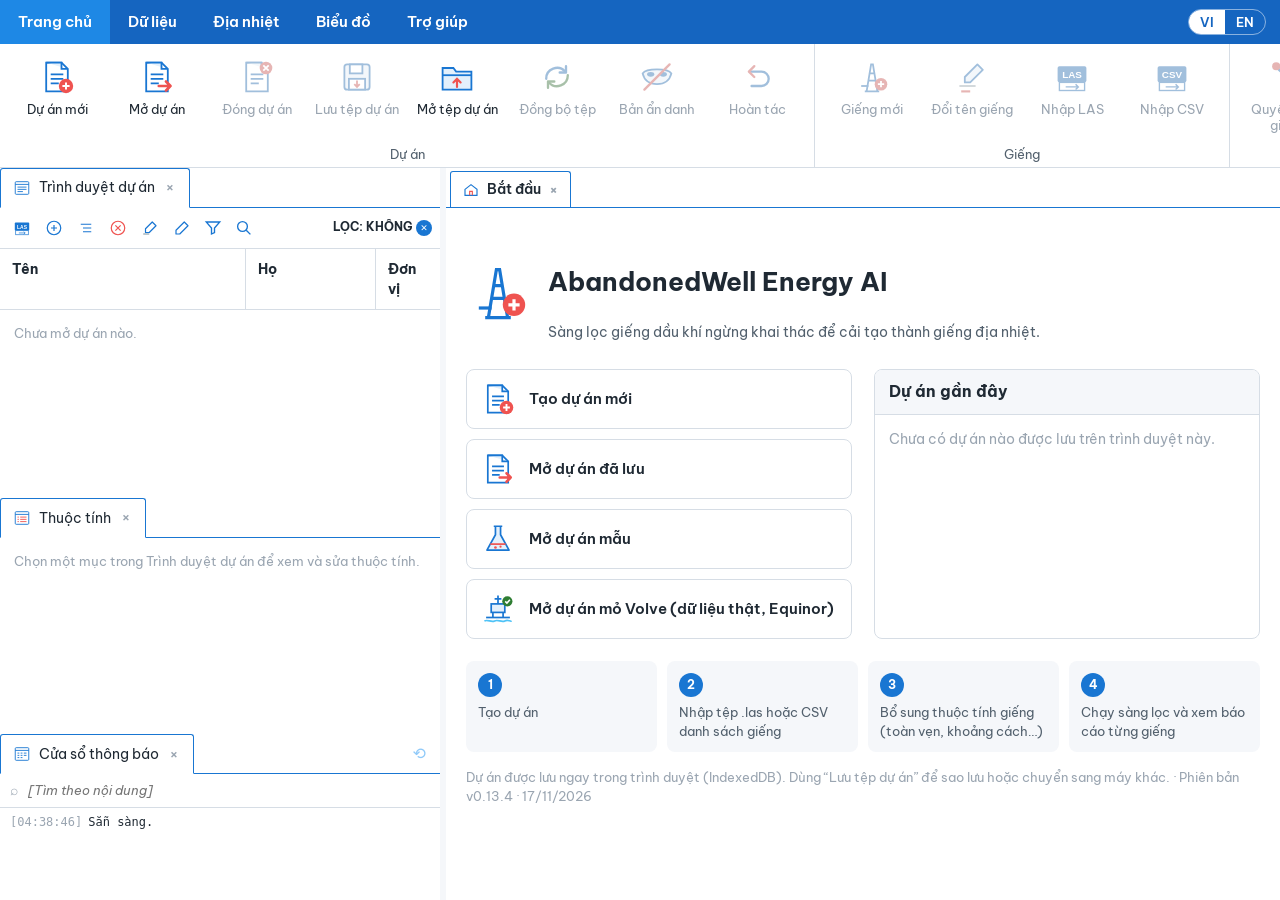
<file: index.html>
<!doctype html>
<html lang="vi">
<head>
  <meta charset="utf-8">
  <meta name="viewport" content="width=device-width, initial-scale=1">
  <title>AbandonedWell Energy AI</title>
  <meta name="description" content="Sàng lọc giếng dầu khí ngừng khai thác để chuyển đổi sang địa nhiệt / Screening abandoned oil & gas wells for geothermal repurposing.">
  <link rel="icon" href="data:image/svg+xml,%3Csvg xmlns='http://www.w3.org/2000/svg' viewBox='0 0 32 32'%3E%3Crect width='32' height='32' rx='7' fill='%231565c0'/%3E%3Crect x='13' y='6' width='6' height='20' fill='%23cfe3f5'/%3E%3Cpath d='M16 24V9' stroke='%23ef5350' stroke-width='2.5'/%3E%3C/svg%3E">
  <link rel="preconnect" href="https://fonts.googleapis.com">
  <link rel="preconnect" href="https://fonts.gstatic.com" crossorigin>
  <link href="https://fonts.googleapis.com/css2?family=Be+Vietnam+Pro:wght@400;500;600;700&display=swap" rel="stylesheet">
  <link rel="stylesheet" href="css/style.css">
</head>
<body>
<div class="app">
  <!-- ribbon -->
  <header class="ribbon">
    <div class="tabbar">
      <div class="tabs" id="ribbonTabs"></div>
      <div class="tabbar-right">
        <span class="proj-name" id="projName"></span>
        <div class="lang" role="group" aria-label="Language"><button data-lang="vi">VI</button><button data-lang="en">EN</button></div>
      </div>
    </div>
    <div class="ribbon-body" id="ribbonBody"></div>
  </header>

  <!-- main -->
  <div class="main">
    <aside class="side" id="side">
      <section class="pane" id="paneBrowser">
        <div class="pane-head"><div class="pane-tab"><span class="pi" data-icon="browser"></span><span data-i18n="p.browser"></span><button class="x" data-close="paneBrowser">×</button></div></div>
        <div class="pane-tools">
          <button data-act="importLas" data-icon="importLas" data-tip="b.importLas"></button>
          <button data-act="newWell" data-icon="addSmall" data-tip="b.newWell"></button>
          <button data-act="toggleTree" data-icon="collapse" data-tip=""></button>
          <button data-act="delete" data-icon="del" data-tip="b.delete"></button>
          <button data-act="renameWell" data-icon="rename" data-tip="b.renameWell"></button>
          <button data-act="focusProps" data-icon="edit" data-tip="b.props"></button>
          <select id="famFilter" title="Family"></select>
          <button data-act="search" data-icon="search" data-tip=""></button>
          <span class="filter-label"><span data-i18n="filter"></span>: <b id="filterLabel"></b></span>
          <button class="clear-filter" data-act="clearFilter" title="×">✕</button>
        </div>
        <input class="tree-search" id="treeSearch" hidden>
        <div class="tree-head"><span data-i18n="col.name"></span><span data-i18n="col.family"></span><span data-i18n="col.unit"></span></div>
        <div class="tree" id="tree"></div>
      </section>
      <div class="hsplit" data-split="paneBrowser"></div>
      <section class="pane" id="paneProps">
        <div class="pane-head"><div class="pane-tab"><span class="pi" data-icon="props"></span><span data-i18n="p.props"></span><button class="x" data-close="paneProps">×</button></div></div>
        <div class="props" id="props"></div>
      </section>
      <div class="hsplit" data-split="paneProps"></div>
      <section class="pane" id="paneOutput">
        <div class="pane-head"><div class="pane-tab"><span class="pi" data-icon="output"></span><span data-i18n="p.output"></span><button class="x" data-close="paneOutput">×</button></div>
          <button class="pane-btn" data-act="clearLog" title="Clear">⟲</button></div>
        <div class="out-search"><span>⌕</span><input id="logSearch"></div>
        <div class="output" id="output"></div>
      </section>
    </aside>
    <div class="vsplit" id="vsplit"></div>
    <section class="work">
      <div class="doc-tabs" id="docTabs"></div>
      <div class="doc-area" id="docArea"></div>
    </section>
  </div>
</div>

<div class="modal" id="modal" hidden><div class="modal-box"><div class="modal-head"><h3 id="mTitle"></h3><button class="x" id="mX">×</button></div><div class="modal-body" id="mBody"></div><div class="modal-foot" id="mFoot"></div></div></div>
<input type="file" id="fileLas" accept=".las,.LAS" multiple hidden>
<input type="file" id="fileCsv" accept=".csv,text/csv" hidden>
<input type="file" id="fileProj" accept=".json,application/json" hidden>
<input type="file" id="fileSurvey" accept=".txt,.csv,.dev,.sur" hidden>
<input type="file" id="fileDst" accept=".csv,text/csv" hidden>

<script src="js/vendor/chart.umd.min.js"></script>
<script src="js/i18n.js"></script>
<script src="js/model.js"></script>
<script src="js/las.js"></script>
<script src="js/utilization.js"></script>
<script src="js/tech.js"></script>
<script src="js/integrity.js"></script>
<script src="js/privacy.js"></script>
<script src="js/regs.js"></script>
<script src="js/ml.js"></script>
<script src="js/guide.js"></script>
<script src="js/sync.js"></script>
<script src="js/app.js"></script>
<script>if ('serviceWorker' in navigator && (location.protocol === 'https:' || location.hostname === 'localhost' || location.hostname === '127.0.0.1')) navigator.serviceWorker.register('sw.js').catch(() => {});</script>
</body>
</html>
</file>
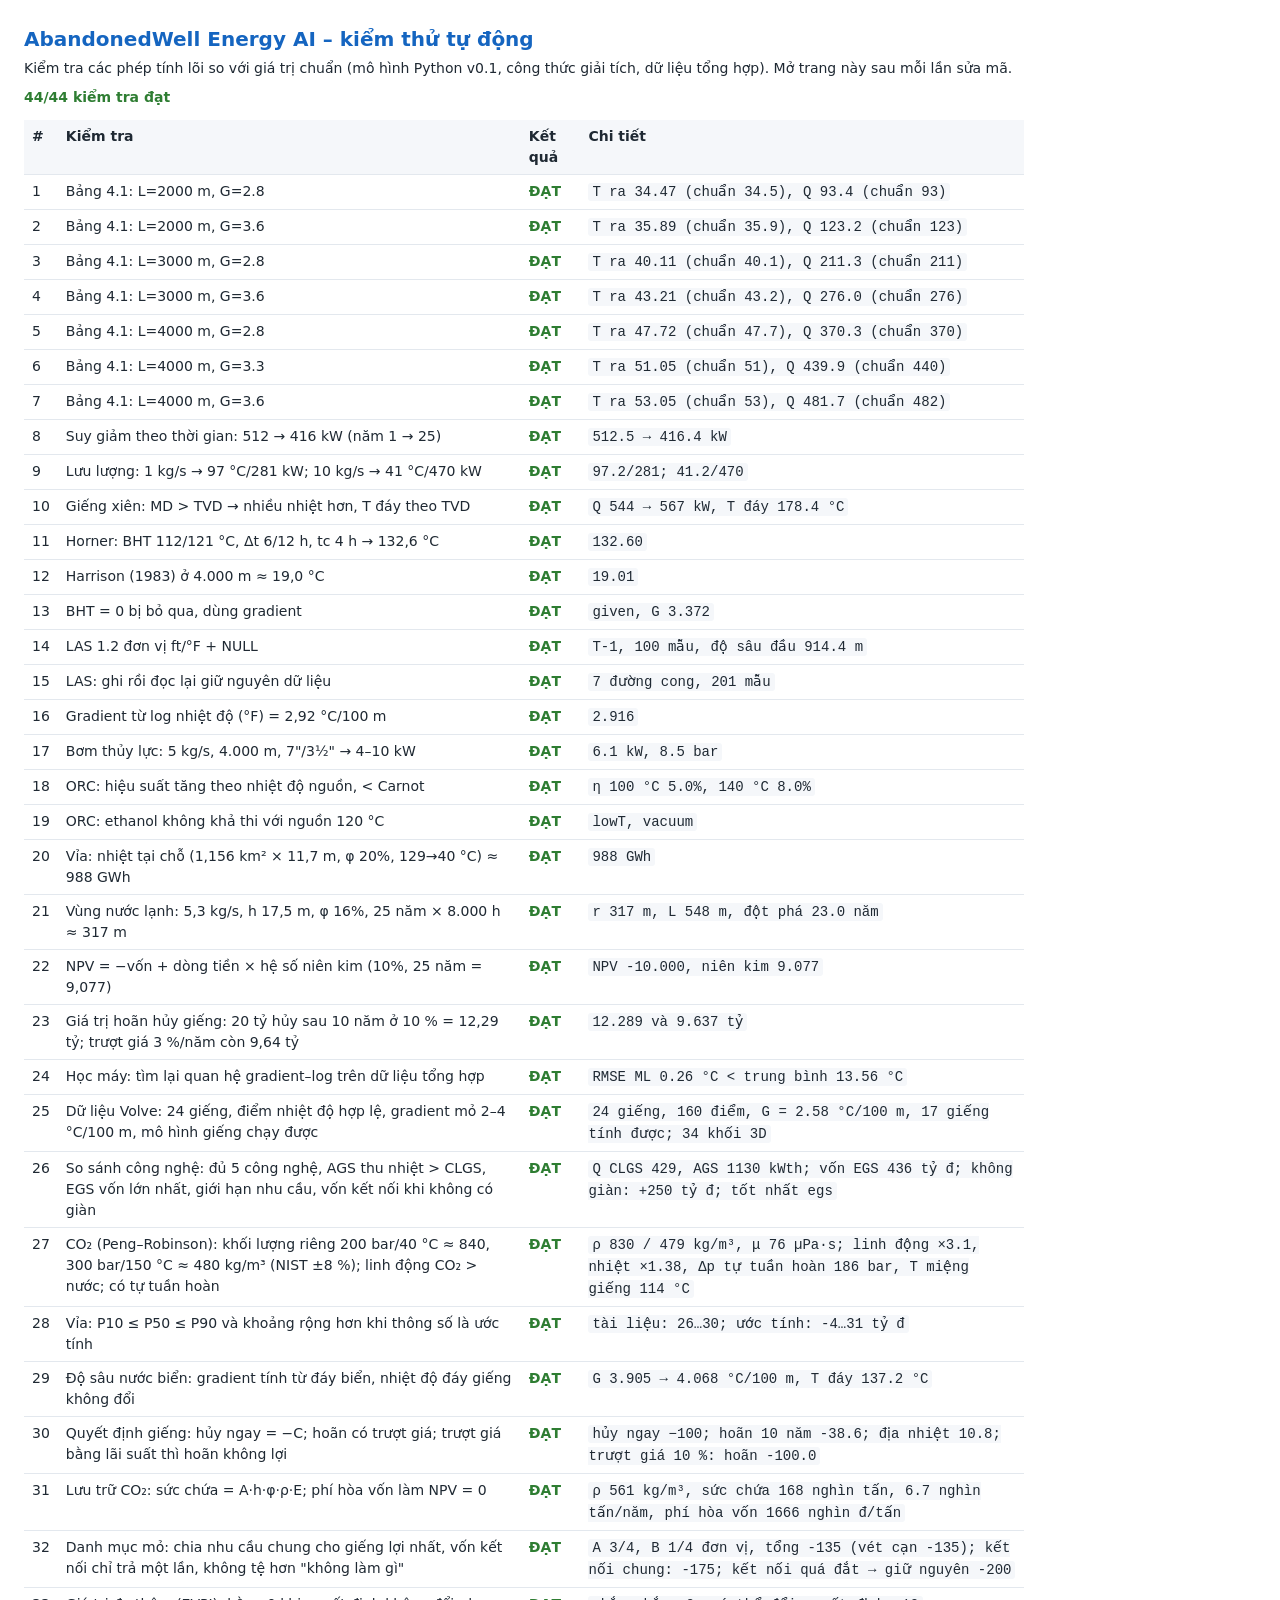
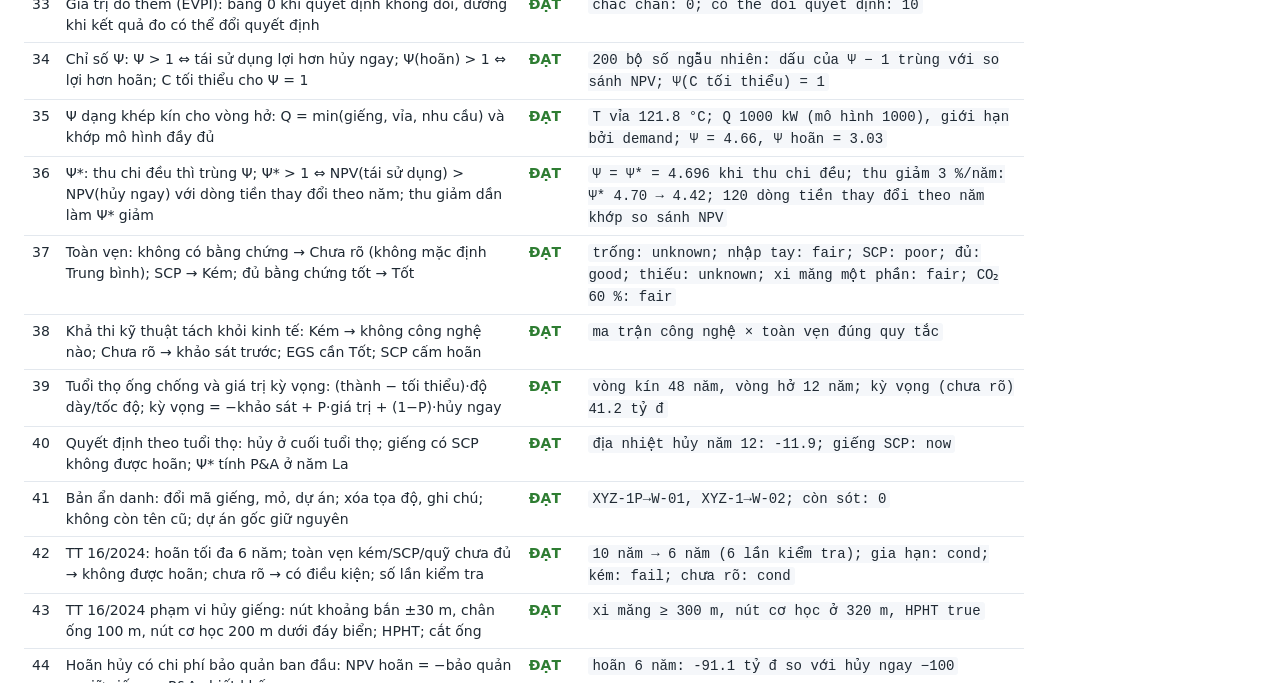
<file: tests.html>
<!doctype html>
<html lang="vi">
<head>
<meta charset="utf-8">
<meta name="viewport" content="width=device-width, initial-scale=1">
<title>AbandonedWell – Kiểm thử</title>
<style>
  :root { color-scheme: light; }
  body { font: 14px/1.5 system-ui, "Segoe UI", sans-serif; margin: 24px; color: #1f2933; background: #fff; }
  h1 { font-size: 20px; color: #1565c0; margin: 0 0 4px; }
  table { border-collapse: collapse; width: 100%; max-width: 1000px; margin-top: 12px; }
  th, td { border-bottom: 1px solid #e3e8ee; padding: 6px 8px; text-align: left; vertical-align: top; }
  th { background: #f5f7fa; }
  .ok { color: #2e7d32; font-weight: 700; } .fail { color: #c62828; font-weight: 700; }
  #sum { font-weight: 700; margin-top: 8px; }
  code { background: #f5f7fa; padding: 1px 4px; border-radius: 3px; }
</style>
</head>
<body>
<h1>AbandonedWell Energy AI – kiểm thử tự động</h1>
<div>Kiểm tra các phép tính lõi so với giá trị chuẩn (mô hình Python v0.1, công thức giải tích, dữ liệu tổng hợp). Mở trang này sau mỗi lần sửa mã.</div>
<div id="sum"></div>
<table><thead><tr><th>#</th><th>Kiểm tra</th><th>Kết quả</th><th>Chi tiết</th></tr></thead><tbody id="rows"></tbody></table>
<script src="js/model.js"></script>
<script src="js/las.js"></script>
<script src="js/utilization.js"></script>
<script src="js/tech.js"></script>
<script src="js/integrity.js"></script>
<script src="js/privacy.js"></script>
<script src="js/regs.js"></script>
<script src="js/ml.js"></script>
<script src="js/tests.js"></script>
</body>
</html>
</file>
<file: css/style.css>
:root {
  --bar: #1565c0;
  --bar-2: #1e88e5;
  --blue: #1976d2;
  --blue-soft: #e3f0fc;
  --red: #ef5350;
  --bg: #ffffff;
  --bg2: #f5f7fa;
  --ink: #1f2933;
  --ink2: #52606d;
  --muted: #9aa5b1;
  --line: #d6dde5;
  --line2: #1976d2;
  --good: #2e7d32; --fair: #b26a00; --poor: #c62828;
  --accent: #ef6c00;
  --side-w: 440px;
  color-scheme: light;
}
* { box-sizing: border-box; }
[hidden] { display: none !important; }
html, body { height: 100%; margin: 0; }
body { background: var(--bg); color: var(--ink); font: 14px/1.45 "Be Vietnam Pro", system-ui, -apple-system, "Segoe UI", Roboto, sans-serif; overflow: hidden; }
button, input, select { font: inherit; color: inherit; }
.app { height: 100vh; display: flex; flex-direction: column; }

/* ---------- ribbon ---------- */
.tabbar { background: var(--bar); color: #fff; display: flex; align-items: stretch; height: 44px; }
.tabs { display: flex; overflow-x: auto; scrollbar-width: none; }
.tabs::-webkit-scrollbar { display: none; }
.tabs button { background: none; border: 0; color: #fff; font-weight: 600; padding: 0 18px; cursor: pointer; white-space: nowrap; font-size: 14.5px; }
.tabs button:hover { background: rgba(255,255,255,.12); }
.tabs button.on { background: var(--bar-2); }
.tabbar-right { margin-left: auto; display: flex; align-items: center; gap: 14px; padding: 0 14px; }
.proj-name { font-weight: 600; font-size: 13.5px; white-space: nowrap; max-width: 280px; overflow: hidden; text-overflow: ellipsis; }
.proj-name:not(:empty)::before { content: "📁 "; }
.lang { display: flex; border: 1px solid rgba(255,255,255,.5); border-radius: 999px; overflow: hidden; }
.lang button { background: none; border: 0; color: #fff; padding: 3px 11px; font-weight: 600; font-size: 12.5px; cursor: pointer; }
.lang button.on { background: #fff; color: var(--bar); }
.ribbon-body { display: flex; border-bottom: 1px solid var(--line); background: #fff; overflow-x: auto; min-height: 116px; }
.rgroup { display: flex; flex-direction: column; border-right: 1px solid var(--line); padding: 8px 8px 4px; flex: none; }
.rgroup-items { display: flex; gap: 2px; flex: 1; }
.rgroup-label { text-align: center; color: var(--ink2); font-size: 12.5px; padding-top: 4px; }
.rbtn { width: 98px; display: flex; flex-direction: column; align-items: center; gap: 6px; background: none; border: 1px solid transparent; border-radius: 6px; padding: 6px 4px; cursor: pointer; font-size: 13px; line-height: 1.25; text-align: center; color: var(--ink); }
.rbtn:hover:not(:disabled) { background: var(--blue-soft); border-color: #bcd9f5; }
.rbtn.on { background: var(--blue-soft); }
.rbtn:disabled { color: var(--muted); cursor: default; }
.rbtn:disabled svg { opacity: .45; filter: grayscale(.3); }
.rbtn svg { width: 36px; height: 36px; flex: none; }

/* ---------- main layout ---------- */
.main { flex: 1; display: flex; min-height: 0; background: var(--bg2); }
.side { width: var(--side-w); flex: none; display: flex; flex-direction: column; min-height: 0; background: #fff; }
.vsplit { width: 6px; cursor: col-resize; flex: none; background: var(--bg2); }
.vsplit:hover { background: #cfe2f6; }
.hsplit { height: 5px; cursor: row-resize; flex: none; background: #fff; }
.hsplit:hover { background: #cfe2f6; }
.pane { display: flex; flex-direction: column; min-height: 60px; overflow: hidden; }
.pane[hidden] { display: none; }
#paneBrowser { flex: 1 1 45%; }
#paneProps { flex: 1 1 32%; }
#paneOutput { flex: 1 1 23%; }
.pane-head { display: flex; align-items: flex-end; height: 40px; border-bottom: 1px solid var(--line2); flex: none; padding-right: 8px; }
.pane-tab { display: flex; align-items: center; gap: 8px; height: 40px; padding: 0 12px; border: 1px solid var(--line2); border-bottom: 1px solid #fff; margin-bottom: -1px; background: #fff; font-size: 14px; border-radius: 3px 3px 0 0; }
.pane-tab .x, .modal .x { border: 0; background: none; color: var(--muted); cursor: pointer; font-size: 17px; padding: 0 2px; }
.pane-tab .x:hover { color: var(--poor); }
.pane-btn { margin-left: auto; border: 0; background: none; color: #90caf9; cursor: pointer; font-size: 16px; align-self: center; }
.pi svg { width: 18px; height: 18px; display: block; }
.pane-tools { display: flex; align-items: center; gap: 4px; padding: 6px 8px; border-bottom: 1px solid var(--line); flex: none; }
.pane-tools button { border: 0; background: none; width: 28px; height: 28px; border-radius: 5px; cursor: pointer; display: grid; place-items: center; padding: 0; }
.pane-tools button:hover { background: var(--blue-soft); }
.pane-tools button svg { width: 18px; height: 18px; }
.pane-tools select { width: 26px; height: 26px; border: 0; background: transparent url("data:image/svg+xml,%3Csvg xmlns='http://www.w3.org/2000/svg' viewBox='0 0 24 24' fill='none' stroke='%231976d2' stroke-width='1.8'%3E%3Cpath d='M3 4h18l-7 8v6l-4 2v-8z'/%3E%3C/svg%3E") center/18px no-repeat; color: transparent; cursor: pointer; appearance: none; -webkit-appearance: none; }
.pane-tools select option { color: var(--ink); }
.filter-label { margin-left: auto; font-size: 11.5px; font-weight: 700; color: var(--ink); white-space: nowrap; overflow: hidden; text-overflow: ellipsis; max-width: 150px; }
.clear-filter { color: #fff !important; background: var(--blue) !important; width: 16px !important; height: 16px !important; border-radius: 50% !important; font-size: 9px; line-height: 1; }
.tree-search { margin: 6px 8px; border: 1px solid var(--line); border-radius: 5px; padding: 5px 8px; font-size: 13px; }
.tree-head, .trow { display: grid; grid-template-columns: minmax(0, 1fr) 130px 64px; }
.tree-head { border-bottom: 1px solid var(--line); flex: none; }
.tree-head span { padding: 10px 12px; font-weight: 700; border-right: 1px solid var(--line); }
.tree-head span:last-child { border: 0; }
.tree { flex: 1; overflow: auto; }
.trow { cursor: default; user-select: none; font-size: 13.5px; }
.trow > span { padding: 4px 12px; white-space: nowrap; overflow: hidden; text-overflow: ellipsis; }
.trow > span:first-child { display: flex; align-items: center; gap: 5px; }
.trow .tedit { flex: 1; min-width: 60px; font: inherit; padding: 1px 4px; border: 1px solid var(--accent, #1565c0); border-radius: 3px; outline: none; background: #fff; color: var(--ink); }
.trow:hover { background: #f1f7fd; }
.trow.sel { background: #d4e8fb; }
.trow .car { width: 14px; flex: none; color: var(--ink2); cursor: pointer; text-align: center; font-size: 10px; }
.trow svg { width: 16px; height: 16px; flex: none; }
.trow .fam, .trow .unit { color: var(--ink2); }
.tree .empty-msg { padding: 14px; color: var(--muted); font-size: 13px; }

/* properties */
.props { flex: 1; overflow: auto; font-size: 13px; }
.props .empty-msg { padding: 14px; color: var(--muted); }
.ptable { width: 100%; border-collapse: collapse; table-layout: fixed; }
.ptable td { border-bottom: 1px solid #edf1f5; padding: 3px 8px; vertical-align: middle; }
.ptable td:first-child { width: 52%; color: var(--ink2); border-right: 1px solid #edf1f5; }
.ptable tr.grp td { background: var(--bg2); font-weight: 700; color: var(--bar); padding: 5px 8px; }
.ptable input, .ptable select { width: 100%; border: 1px solid transparent; background: transparent; padding: 3px 5px; border-radius: 4px; font-size: 13px; }
.ptable input:hover, .ptable select:hover { border-color: var(--line); }
.ptable input:focus, .ptable select:focus { outline: none; border-color: var(--blue); background: #fff; }
.ptable .ro { padding: 3px 5px; color: var(--ink); overflow: hidden; text-overflow: ellipsis; white-space: nowrap; display: block; }

/* output */
.out-search { display: flex; align-items: center; gap: 8px; padding: 6px 10px; border-bottom: 1px solid var(--line); color: var(--muted); flex: none; }
.out-search input { border: 0; outline: none; flex: 1; font-style: italic; font-size: 13px; }
.output { flex: 1; overflow: auto; font: 12px/1.5 Consolas, "Cascadia Mono", monospace; padding: 4px 0; }
.output div { padding: 1px 10px; white-space: pre-wrap; }
.output .t { color: var(--muted); margin-right: 6px; }
.output .warn { color: var(--fair); } .output .err { color: var(--poor); } .output .ok { color: var(--good); }

/* ---------- workspace ---------- */
.work { flex: 1; min-width: 0; display: flex; flex-direction: column; background: #fff; }
.doc-tabs { display: flex; align-items: flex-end; height: 40px; border-bottom: 1px solid var(--line2); overflow-x: auto; flex: none; padding-left: 4px; scrollbar-width: thin; }
.doc-tab { display: flex; align-items: center; gap: 8px; height: 36px; padding: 0 12px; border: 1px solid transparent; border-bottom: 0; cursor: pointer; white-space: nowrap; font-size: 13.5px; color: var(--ink2); border-radius: 3px 3px 0 0; }
.doc-tab.on { border-color: var(--line2); background: #fff; color: var(--ink); margin-bottom: -1px; height: 37px; font-weight: 600; }
.doc-tab .x { border: 0; background: none; color: var(--muted); cursor: pointer; font-size: 15px; padding: 0; }
.doc-tab .x:hover { color: var(--poor); }
.doc-tab svg { width: 16px; height: 16px; }
.doc-area { flex: 1; min-height: 0; overflow: auto; position: relative; }
.doc { padding: 18px 20px; min-height: 100%; }
.doc h2 { margin: 0 0 4px; color: var(--bar); font-size: 20px; }
.doc h3 { margin: 0 0 10px; color: var(--bar); font-size: 15px; }
.muted { color: var(--ink2); }
.hint { color: var(--muted); font-size: 12.5px; }

/* start page */
.start { max-width: 980px; margin: 0 auto; padding: 34px 20px; }
.start-hero { display: flex; gap: 18px; align-items: center; margin-bottom: 26px; }
.start-hero svg { width: 64px; height: 64px; flex: none; }
.start-hero h2 { font-size: 26px; }
.start-grid { display: grid; grid-template-columns: 1fr 1fr; gap: 22px; }
.start-actions { display: flex; flex-direction: column; gap: 10px; }
.big-act { display: flex; align-items: center; gap: 14px; border: 1px solid var(--line); background: #fff; padding: 12px 14px; border-radius: 8px; cursor: pointer; text-align: left; font-size: 15px; font-weight: 600; }
.big-act:hover { border-color: var(--blue); background: #f6fbff; }
.big-act svg { width: 34px; height: 34px; flex: none; }
.recent { border: 1px solid var(--line); border-radius: 8px; overflow: hidden; }
.recent h3 { padding: 10px 14px; margin: 0; background: var(--bg2); border-bottom: 1px solid var(--line); }
.recent .item { display: flex; justify-content: space-between; gap: 10px; padding: 9px 14px; border-bottom: 1px solid #edf1f5; cursor: pointer; }
.recent .item:hover { background: #f1f7fd; }
.recent .item small { color: var(--muted); white-space: nowrap; }
.recent .none { padding: 14px; color: var(--muted); }
.steps { margin: 22px 0 0; padding: 0; list-style: none; display: grid; grid-template-columns: repeat(4, 1fr); gap: 10px; counter-reset: s; }
.steps li { background: var(--bg2); border-radius: 8px; padding: 12px; font-size: 13px; color: var(--ink2); counter-increment: s; }
.steps li::before { content: counter(s); display: grid; place-items: center; width: 24px; height: 24px; border-radius: 50%; background: var(--blue); color: #fff; font-weight: 700; margin-bottom: 6px; font-size: 12px; }

/* tables in docs */
.kpis { display: grid; grid-template-columns: repeat(4, 1fr); gap: 12px; margin: 12px 0 14px; }
.kpi { border: 1px solid var(--line); border-radius: 8px; padding: 10px 14px; }
.kpi span { color: var(--ink2); font-size: 12.5px; display: block; }
.kpi b { font-size: 24px; color: var(--bar); }
.tscroll { overflow-x: auto; }
.tbl { width: 100%; border-collapse: collapse; font-size: 13.5px; }
.tbl th { background: var(--bg2); text-align: left; font-weight: 700; padding: 8px 10px; white-space: nowrap; border-bottom: 1px solid var(--line); font-size: 12.5px; }
.tbl td { padding: 7px 10px; border-bottom: 1px solid #edf1f5; white-space: nowrap; }
.tbl .n { text-align: right; font-variant-numeric: tabular-nums; }
.tbl tbody tr { cursor: default; }
.tbl tbody tr:hover { background: #f1f7fd; }
.tbl tbody tr.sel { background: #d4e8fb; }
.tbl td.use { white-space: normal; min-width: 160px; font-size: 12.5px; color: var(--ink2); }
.tbl tr.pass td:first-child { box-shadow: inset 3px 0 0 var(--good); }
.badge { font-weight: 700; } .badge.good { color: var(--good); } .badge.fair { color: var(--fair); } .badge.poor { color: var(--poor); }
.bar { display: flex; align-items: center; gap: 8px; min-width: 120px; }
.bar i { flex: 1; height: 9px; border-radius: 9px; background: #e8ecf1; overflow: hidden; }
.bar i b { display: block; height: 100%; background: var(--accent); border-radius: 9px; }
.bar.pass i b { background: var(--good); }
.npv-neg { color: var(--poor); } .npv-pos { color: var(--good); }
.src { font-size: 11.5px; padding: 1px 7px; border-radius: 999px; background: var(--bg2); color: var(--ink2); }
.src.horner, .src.dst, .src.lwd { background: #e7f4ea; color: var(--good); } .src.bht, .src.log { background: #eaf1fb; color: var(--blue); } .src.field { background: #fff3e0; color: var(--fair); }
.warnbox { background: #fff6e5; border: 1px solid #f3d9a4; color: #7a5200; padding: 7px 12px; border-radius: 6px; font-size: 13px; margin-bottom: 10px; }

/* report */
.rep-head { display: flex; justify-content: space-between; align-items: center; gap: 10px; flex-wrap: wrap; margin-bottom: 12px; }
.btn { border: 1px solid var(--blue); background: var(--blue); color: #fff; border-radius: 6px; padding: 6px 14px; cursor: pointer; font-weight: 600; font-size: 13px; }
.btn.ghost { background: #fff; color: var(--blue); }
.facts { display: grid; grid-template-columns: repeat(4, 1fr); gap: 10px; margin-bottom: 12px; }
.fact { background: var(--bg2); border-radius: 8px; padding: 9px 12px; }
.fact span { font-size: 12px; color: var(--ink2); display: block; }
.fact b { font-size: 19px; color: var(--bar); }
.rec { border-left: 4px solid var(--accent); background: #fff3e0; padding: 10px 14px; border-radius: 0 8px 8px 0; margin-bottom: 14px; font-size: 13.5px; }
.rec.go { border-color: var(--good); background: #e8f5e9; } .rec.no { border-color: var(--poor); background: #ffebee; }
.rep-grid { display: grid; grid-template-columns: 1fr 1fr; gap: 14px; }
.card { border: 1px solid var(--line); border-radius: 8px; padding: 14px; min-width: 0; }
.chart-box { position: relative; height: 270px; }
.kv { width: 100%; border-collapse: collapse; font-size: 13px; }
.kv td { padding: 4px 0; border-bottom: 1px solid #edf1f5; }
.kv td:last-child { text-align: right; font-weight: 600; font-variant-numeric: tabular-nums; }
.subs { list-style: none; padding: 0; margin: 0; font-size: 13px; }
.subs li { display: grid; grid-template-columns: 130px 1fr 34px; gap: 8px; align-items: center; padding: 3px 0; }

/* sensitivity */
.heatmap { display: grid; gap: 2px; font-size: 12px; }
.heatmap .hc { padding: 8px 2px; text-align: center; border-radius: 3px; font-variant-numeric: tabular-nums; font-weight: 600; }
.heatmap .hl { color: var(--ink2); text-align: center; padding: 6px 2px; font-weight: 600; }

/* log plot */
.logdoc { display: flex; flex-direction: column; height: 100%; padding: 0; }
.logbar { display: flex; flex-wrap: wrap; gap: 8px 14px; align-items: center; padding: 8px 14px; border-bottom: 1px solid var(--line); font-size: 13px; flex: none; }
.logbar label { display: inline-flex; align-items: center; gap: 4px; white-space: nowrap; }
.logbar input[type=number] { width: 84px; border: 1px solid var(--line); border-radius: 4px; padding: 3px 6px; }
.logbar .chips { display: flex; flex-wrap: wrap; gap: 4px 10px; }
.logread { margin-left: auto; font: 12px Consolas, monospace; color: var(--ink2); }
.logwrap { flex: 1; min-height: 0; position: relative; }
.logwrap canvas { position: absolute; inset: 0; }
.nolog { padding: 30px; color: var(--muted); }

/* user guide */
.guide { max-width: 900px; margin: 0 auto; font-size: 14px; line-height: 1.6; }
.guide h2 { font-size: 22px; }
.guide h3 { font-size: 17px; margin-top: 26px; padding-top: 8px; border-top: 1px solid var(--line); scroll-margin-top: 10px; }
.guide h4 { margin: 14px 0 6px; color: var(--ink); font-size: 14.5px; }
.guide ul, .guide ol { padding-left: 22px; }
.guide li { margin: 3px 0; }
.guide code { background: var(--bg2); padding: 1px 5px; border-radius: 4px; font-size: 12.5px; word-break: break-all; }
.guide .note { background: #fff8e1; border-left: 4px solid #ffb300; padding: 8px 12px; border-radius: 0 6px 6px 0; }
.guide .toc { background: var(--bg2); border-radius: 8px; padding: 10px 16px; margin: 12px 0; }
.guide .toc ol { margin: 6px 0 0; columns: 2; }
.guide .tbl td { white-space: normal; vertical-align: top; }
@media (max-width: 700px) { .guide .toc ol { columns: 1; } }

/* modal */
.modal { position: fixed; inset: 0; background: rgba(20, 35, 55, .4); display: flex; align-items: flex-start; justify-content: center; padding: 70px 12px 20px; z-index: 100; }
.modal[hidden] { display: none; }
.modal-box { background: #fff; border-radius: 8px; width: min(560px, 100%); box-shadow: 0 18px 50px rgba(0,0,0,.25); max-height: calc(100vh - 90px); display: flex; flex-direction: column; }
.modal-head { display: flex; align-items: center; justify-content: space-between; padding: 12px 16px; background: var(--bar); color: #fff; border-radius: 8px 8px 0 0; }
.modal-head h3 { margin: 0; font-size: 15px; }
.modal-head .x { color: #fff; }
.modal-body { padding: 16px; overflow: auto; font-size: 13.5px; }
.modal-body label { display: flex; flex-direction: column; gap: 4px; margin-bottom: 10px; color: var(--ink2); }
.modal-body label.chk { flex-direction: row; align-items: center; gap: 8px; }
.modal-body input, .modal-body select { border: 1px solid var(--line); border-radius: 5px; padding: 7px 9px; font-size: 14px; color: var(--ink); }
.modal-body pre { background: var(--bg2); padding: 10px; border-radius: 6px; overflow: auto; font-size: 12px; }
.modal-body h4 { margin: 10px 0 6px; color: var(--bar); }
.modal-foot { display: flex; justify-content: flex-end; gap: 8px; padding: 10px 16px; border-top: 1px solid var(--line); }
.plist .item { display: flex; align-items: center; gap: 10px; padding: 8px 6px; border-bottom: 1px solid #edf1f5; }
.plist .item div { flex: 1; min-width: 0; }
.plist .item b { display: block; overflow: hidden; text-overflow: ellipsis; white-space: nowrap; }
.plist .item small { color: var(--muted); }

/* responsive */
@media (max-width: 900px) {
  body { overflow: auto; }
  .app { height: auto; min-height: 100vh; }
  .main { flex-direction: column; }
  .side { width: 100%; }
  .pane { height: 300px; flex: none !important; }
  .vsplit, .hsplit { display: none; }
  .work { min-height: 80vh; }
  .rep-grid, .start-grid { grid-template-columns: 1fr; }
  .kpis, .facts, .steps { grid-template-columns: 1fr 1fr; }
  .proj-name { display: none; }
  .ribbon-body { min-height: 0; }
  .tree-head, .trow { grid-template-columns: minmax(0, 1fr) 104px 52px; }
}

@media print {
  html, body { overflow: visible; height: auto; }
  .ribbon, .side, .vsplit, .doc-tabs, .no-print { display: none !important; }
  .app, .main, .work, .doc-area { display: block; height: auto; overflow: visible; }
  .card, .chart-box { break-inside: avoid; }
}

/* icon inside a text button */
.btn svg { width: 18px; height: 18px; flex: none; vertical-align: -4px; margin-right: 6px; }
.btn:has(svg) { display: inline-flex; align-items: center; }

/* v0.7: compact notes, chips, engineering table */
details.info { margin: 6px 0; font-size: 12.5px; color: var(--ink2); }
details.info > summary { cursor: pointer; display: inline-block; list-style: none; color: var(--blue); background: #eaf1fb; border-radius: 999px; padding: 1px 10px; user-select: none; }
details.info > summary::-webkit-details-marker { display: none; }
details.info[open] > summary { margin-bottom: 6px; }
details.info > div { background: var(--bg2); border-radius: 8px; padding: 8px 12px; line-height: 1.55; }
.chip { display: inline-block; font-size: 11.5px; font-weight: 700; padding: 1px 8px; border-radius: 999px; background: #eceff1; color: #455a64; white-space: nowrap; }
.chip.clgs { background: #e3f2fd; color: #1565c0; } .chip.ags { background: #e8eaf6; color: #283593; } .chip.hydro { background: #e7f4ea; color: #2e7d32; }
.chip.egs { background: #fff3e0; color: #ef6c00; } .chip.cpg { background: #f3e5f5; color: #8e24aa; } .chip.warn { background: #fff3e0; color: #e65100; font-weight: 600; }
small.est, sup.est { color: #e65100; font-weight: 700; }
table.eng th.grp { text-align: center; background: #e3f0fc; color: #1565c0; border-left: 2px solid #fff; }
table.eng td, table.eng th { white-space: nowrap; }
table.eng tbody tr:hover { background: #f5f9ff; }
.kpis .kpi { border-radius: 12px; box-shadow: 0 1px 3px rgba(16, 42, 67, .08); }
.kpis .kpi b { font-size: 22px; }
.doc h2 { letter-spacing: -.01em; }

/* v0.8: well decision page */
.qbar { display: flex; flex-wrap: wrap; gap: 10px; margin: 12px 0; }
.qin { display: flex; flex-direction: column; gap: 3px; font-size: 12px; color: var(--ink2); background: var(--bg2); border-radius: 10px; padding: 8px 12px; }
.qin input { width: 130px; border: 1px solid var(--line); border-radius: 6px; padding: 5px 8px; font: inherit; font-size: 14px; font-weight: 600; color: var(--ink); background: #fff; }
table.dec td.pick { background: #e7f4ea; font-weight: 700; color: #1b5e20; } table.dec td.dim { color: var(--muted); }
table.dec tbody tr { cursor: pointer; } table.dec tbody tr.sel { outline: 2px solid #90caf9; outline-offset: -2px; }
.chip.dk-now { background: #ffebee; color: #c62828; } .chip.dk-defer { background: #fff8e1; color: #b26a00; } .chip.dk-geo { background: #e7f4ea; color: #2e7d32; } .chip.dk-co2 { background: #f3e5f5; color: #8e24aa; }
.kpi.dk-now b { color: #c62828; } .kpi.dk-defer b { color: #b26a00; } .kpi.dk-geo b { color: #2e7d32; } .kpi.dk-co2 b { color: #8e24aa; }
.dgrid { display: grid; grid-template-columns: repeat(auto-fit, minmax(250px, 1fr)); gap: 12px; }
.dcard { border: 1px solid var(--line); border-radius: 12px; padding: 12px 14px; background: #fff; }
.dcard.pick { border-color: #66bb6a; box-shadow: 0 0 0 2px #e7f4ea; }
.dcard h4 { margin: 0 0 8px; font-size: 14px; } .dcard h4 small { color: #2e7d32; font-weight: 700; }
table.sum { width: 100%; border-collapse: collapse; font-size: 13px; } table.sum td { padding: 3px 0; vertical-align: top; } table.sum td.n { text-align: right; white-space: nowrap; font-variant-numeric: tabular-nums; padding-left: 10px; }
table.sum tr.tot td { border-top: 2px solid var(--ink); font-weight: 700; padding-top: 5px; } table.sum tr.note td { color: var(--ink2); font-size: 12px; padding-top: 6px; }
table.sum small { color: var(--ink2); }

table.dec td small { color: var(--ink2); font-weight: 400; } table.dec td.est { color: #e65100; font-weight: 700; }

table.dec td.psi { font-weight: 700; } table.dec td.psi.hi { color: #1b5e20; } table.dec td.psi.mid { color: #b26a00; } table.dec td.psi.lo { color: #c62828; }
#psiInfo p { margin: 4px 0; }

.frm { display: flex; align-items: center; gap: 10px; font-size: 15px; margin: 6px 0 10px; flex-wrap: wrap; } .frm .frac { display: inline-flex; flex-direction: column; text-align: center; } .frm .frac > span:first-child { border-bottom: 1.5px solid var(--ink); padding: 2px 8px 4px; } .frm .frac > span:last-child { padding: 4px 8px 2px; }

/* v0.12: integrity, feasibility, validation */
.chip.int-good { background: #e7f4ea; color: #2e7d32; } .chip.int-fair { background: #fff8e1; color: #b26a00; } .chip.int-poor { background: #ffebee; color: #c62828; } .chip.int-unknown { background: #eceff1; color: #546e7a; border: 1px dashed #90a4ae; }
b.int-good { color: #2e7d32; } b.int-fair { color: #b26a00; } b.int-poor { color: #c62828; } b.int-unknown { color: #546e7a; }
.badge.unknown { color: #546e7a; }
td.infeas { color: #c62828 !important; background: #fff5f5; font-weight: 700; } td.infeas small { color: #c62828; opacity: .6; font-weight: 400; text-decoration: line-through; }
tr.grp-row td { background: #eef3f8; font-weight: 700; color: #1565c0; padding-top: 8px; } tr.grp-row.cond td { color: #b26a00; background: #fff8e1; } tr.grp-row.fail td { color: #c62828; background: #fff5f5; }
tr.infeas-row td { color: var(--muted); }
table.integ select, table.integ input { font: inherit; font-size: 12.5px; padding: 3px 4px; border: 1px solid var(--line); border-radius: 5px; max-width: 120px; }
table.integ input[type=number] { width: 72px; } table.integ td.c, table.integ th.c { text-align: center; }
td.fz-ok { color: #2e7d32; font-weight: 700; } td.fz-cond { color: #b26a00; font-weight: 700; } td.fz-fail { color: #c62828; font-weight: 700; }
table.sum tr.sub td { border-top: 1px dashed var(--line); font-weight: 600; }
#benchTbl input { font: inherit; font-size: 12.5px; padding: 3px 4px; border: 1px solid var(--line); border-radius: 5px; }

/* Vietnamese rules panel */
.chip.rg-ok { background: #e8f5e9; color: #2e7d32; } .chip.rg-cond { background: #fff8e1; color: #b26a00; } .chip.rg-fail { background: #ffebee; color: #c62828; }
.rg-list { margin: 6px 0 0; padding-left: 0; list-style: none; font-size: 13px; }
.rg-list li { margin: 3px 0; } .rg-list small { color: var(--ink2); } .rg-list .rg-fail b { color: #c62828; } .rg-list .rg-cond b { color: #b26a00; } .rg-list .rg-info b { color: var(--ink2); }
.dgrid.rg .sum td:last-child { padding-left: 8px; white-space: nowrap; }

.ml-steps { padding-left: 20px; line-height: 1.6; } .ml-steps li { margin: 6px 0; } .ml-steps .btn { margin-left: 6px; }
</file>
